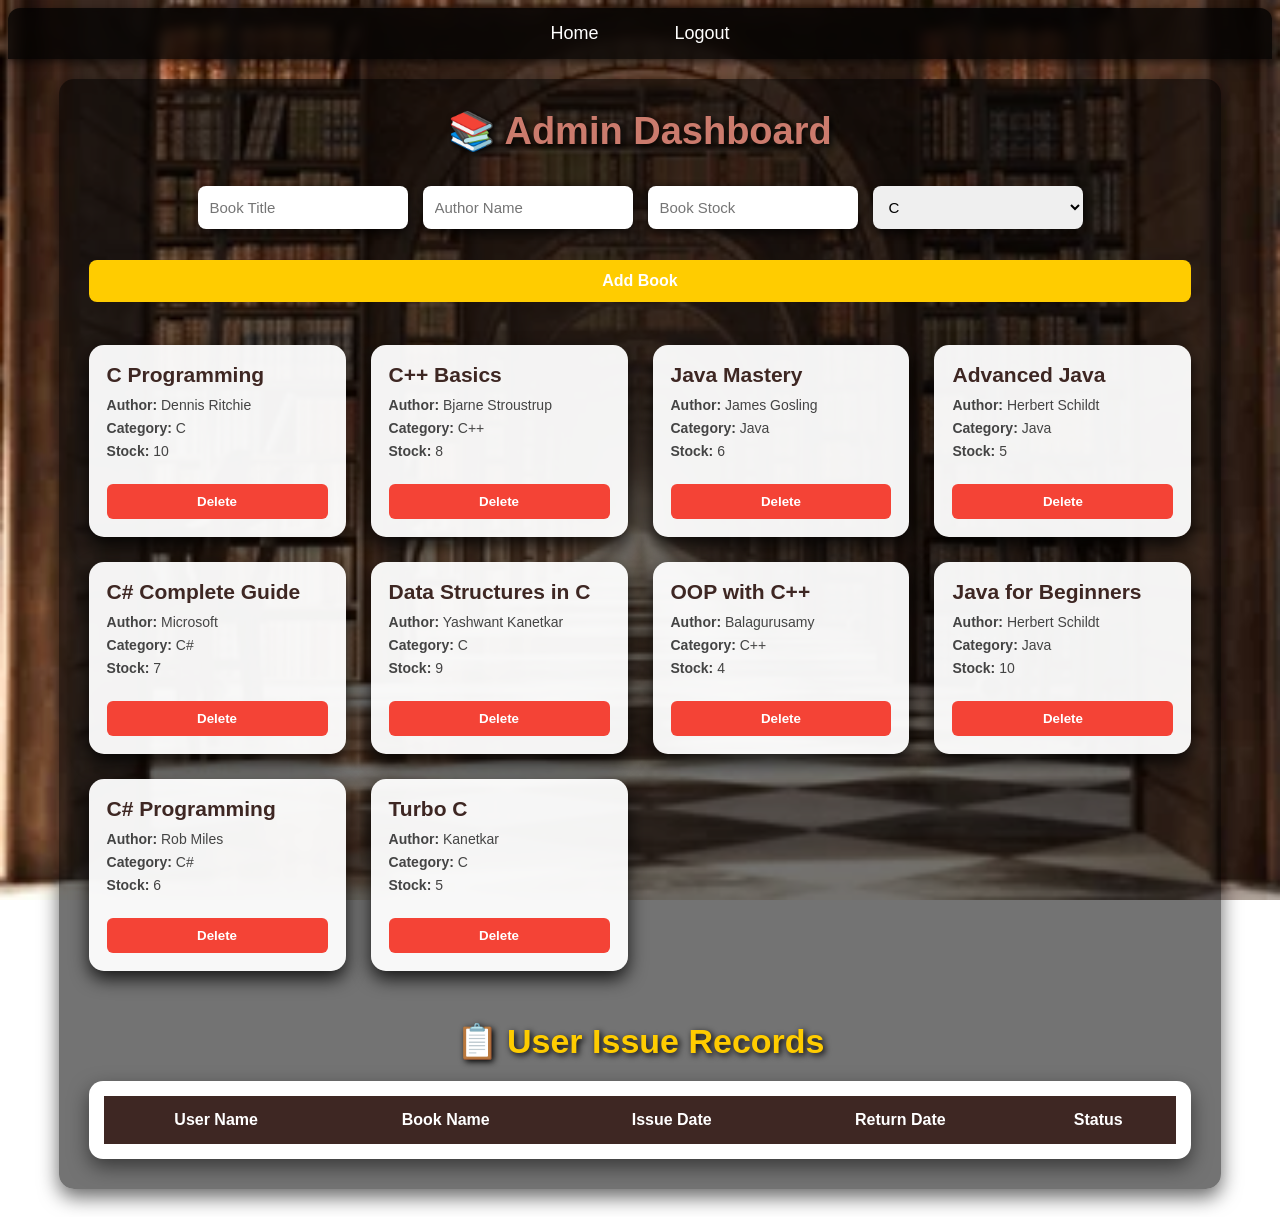
<file: admin.html>
<!-- ===== admin.html ===== -->

<!DOCTYPE html>
<html lang="en">

<head>

  <meta charset="UTF-8">

  <title>Admin Dashboard</title>

  <link rel="stylesheet" href="style.css">

  <style>
    * {
      margin: 0;
      padding: 0;
      box-sizing: border-box;
      font-family: "Poppins", sans-serif;
    }

    body {
      min-height: 100vh;
      display: flex;
      flex-direction: column;
      background: url('1.webp') no-repeat center center/cover;
      background-attachment: fixed;
      color: white;
    }

    /* NAVBAR */

    nav {
      width: 100%;
      background: rgba(0, 0, 0, 0.75);
      display: flex;
      justify-content: center;
      gap: 40px;
      padding: 15px 0;
      backdrop-filter: blur(6px);
      box-shadow: 0 3px 8px rgba(0, 0, 0, 0.6);
      position: sticky;
      top: 0;
      z-index: 1000;
    }

    nav a {
      color: white;
      text-decoration: none;
      font-size: 18px;
      font-weight: 500;
      transition: 0.3s;
      position: relative;
    }

    nav a:hover {
      color: #ffcc00;
    }

    nav a::after {
      content: "";
      position: absolute;
      left: 0;
      bottom: -5px;
      width: 0%;
      height: 2px;
      background: #ffcc00;
      transition: 0.3s;
    }

    nav a:hover::after {
      width: 100%;
    }

    /* MAIN CONTAINER */

    .container {
      flex: 1;
      padding: 30px;
      text-align: center;
      animation: fadeIn 1.2s ease;
      background: rgba(0, 0, 0, 0.55);
      border-radius: 15px;
      margin: 20px auto;
      width: 92%;
      overflow-y: auto;
      box-shadow: 0 8px 20px rgba(0, 0, 0, 0.6);
    }

    .container h1 {
      font-size: 38px;
      margin-bottom: 25px;
      text-shadow: 2px 2px 6px black;
    }

    /* FORM */

    .book-form {
      display: flex;
      justify-content: center;
      gap: 15px;
      margin-bottom: 35px;
      flex-wrap: wrap;
    }

    .book-form input,
    .book-form select {
      padding: 12px;
      border: none;
      outline: none;
      border-radius: 8px;
      width: 210px;
      font-size: 15px;
      box-shadow: 0 4px 10px rgba(0, 0, 0, 0.7);
    }

    .book-form button {
      padding: 12px 22px;
      background: #ffcc00;
      border: none;
      border-radius: 8px;
      font-size: 16px;
      font-weight: 600;
      cursor: pointer;
      transition: 0.3s;
    }

    .book-form button:hover {
      background: #ffaa00;
      transform: scale(1.05);
    }

    /* BOOK GRID */

    .book-list {
      display: grid;
      grid-template-columns:
        repeat(auto-fill, minmax(240px, 1fr));
      gap: 25px;
    }

    .book-card {
      background: rgba(255, 255, 255, 0.95);
      border-radius: 15px;
      padding: 18px;
      color: #222;
      text-align: left;
      box-shadow: 0 8px 18px rgba(0, 0, 0, 0.8);
      transition: 0.3s;
    }

    .book-card:hover {
      transform: translateY(-6px);
      box-shadow: 0 12px 25px rgba(0, 0, 0, 0.5);
    }

    .book-card h3 {
      margin-bottom: 10px;
      color: #3e2723;
      font-size: 21px;
    }

    .book-card p {
      margin: 7px 0;
      font-size: 14px;
      color: #444;
    }

    .actions {
      margin-top: 15px;
      display: flex;
      justify-content: space-between;
      gap: 10px;
    }

    .actions button {
      flex: 1;
      border: none;
      padding: 10px;
      border-radius: 6px;
      cursor: pointer;
      font-weight: 600;
      transition: 0.3s;
    }

    .delete-btn {
      background: #f44336;
      color: white;
    }

    .delete-btn:hover {
      background: #d32f2f;
    }

    /* RECORD TABLE */

    .record-section {
      margin-top: 50px;
    }

    .record-section h2 {
      margin-bottom: 20px;
      font-size: 34px;
      color: #ffcc00;
      text-shadow: 2px 2px 6px black;
    }

    .record-table {
      overflow-x: auto;
      background: white;
      border-radius: 14px;
      padding: 15px;
      box-shadow: 0 8px 20px rgba(0, 0, 0, 0.5);
    }

    table {
      width: 100%;
      border-collapse: collapse;
      color: black;
    }

    table th {
      background: #3e2723;
      color: white;
      padding: 15px;
      font-size: 16px;
    }

    table td {
      padding: 14px;
      border-bottom: 1px solid #ddd;
      text-align: center;
      font-size: 15px;
    }

    table tr:hover {
      background: #f5f5f5;
    }

    .pending {
      color: red;
      font-weight: bold;
    }

    .returned {
      color: green;
      font-weight: bold;
    }

    /* ANIMATION */

    @keyframes fadeIn {

      from {
        opacity: 0;
        transform: translateY(30px);
      }

      to {
        opacity: 1;
        transform: translateY(0);
      }

    }
  </style>

</head>

<body>

  <!-- NAVBAR -->

  <nav>

    <a href="admin.html">Home</a>

    <a href="index.html">Logout</a>

  </nav>

  <!-- MAIN -->

  <div class="container">

    <h1>📚 Admin Dashboard</h1>

    <!-- ADD BOOK FORM -->

    <form class="book-form" id="adminBookForm">

      <input type="text" id="bookTitle" placeholder="Book Title" required>

      <input type="text" id="bookAuthor" placeholder="Author Name" required>

      <input type="number" id="bookStock" placeholder="Book Stock" required>

      <select id="bookCategory">

        <option value="C">C</option>

        <option value="C++">C++</option>

        <option value="Java">Java</option>

        <option value="C#">C#</option>

      </select>

      <button type="submit">
        Add Book
      </button>

    </form>

    <!-- BOOK LIST -->

    <div class="book-list" id="adminBookList">

    </div>

    <!-- ISSUE RECORDS -->

    <div class="record-section">

      <h2>📋 User Issue Records</h2>

      <div class="record-table">

        <table>

          <thead>

            <tr>

              <th>User Name</th>

              <th>Book Name</th>

              <th>Issue Date</th>

              <th>Return Date</th>

              <th>Status</th>

            </tr>

          </thead>

          <tbody id="recordTableBody">

          </tbody>

        </table>

      </div>

    </div>

  </div>

  <!-- SCRIPT -->

  <script src="script.js"></script>

</body>

</html>
</file>
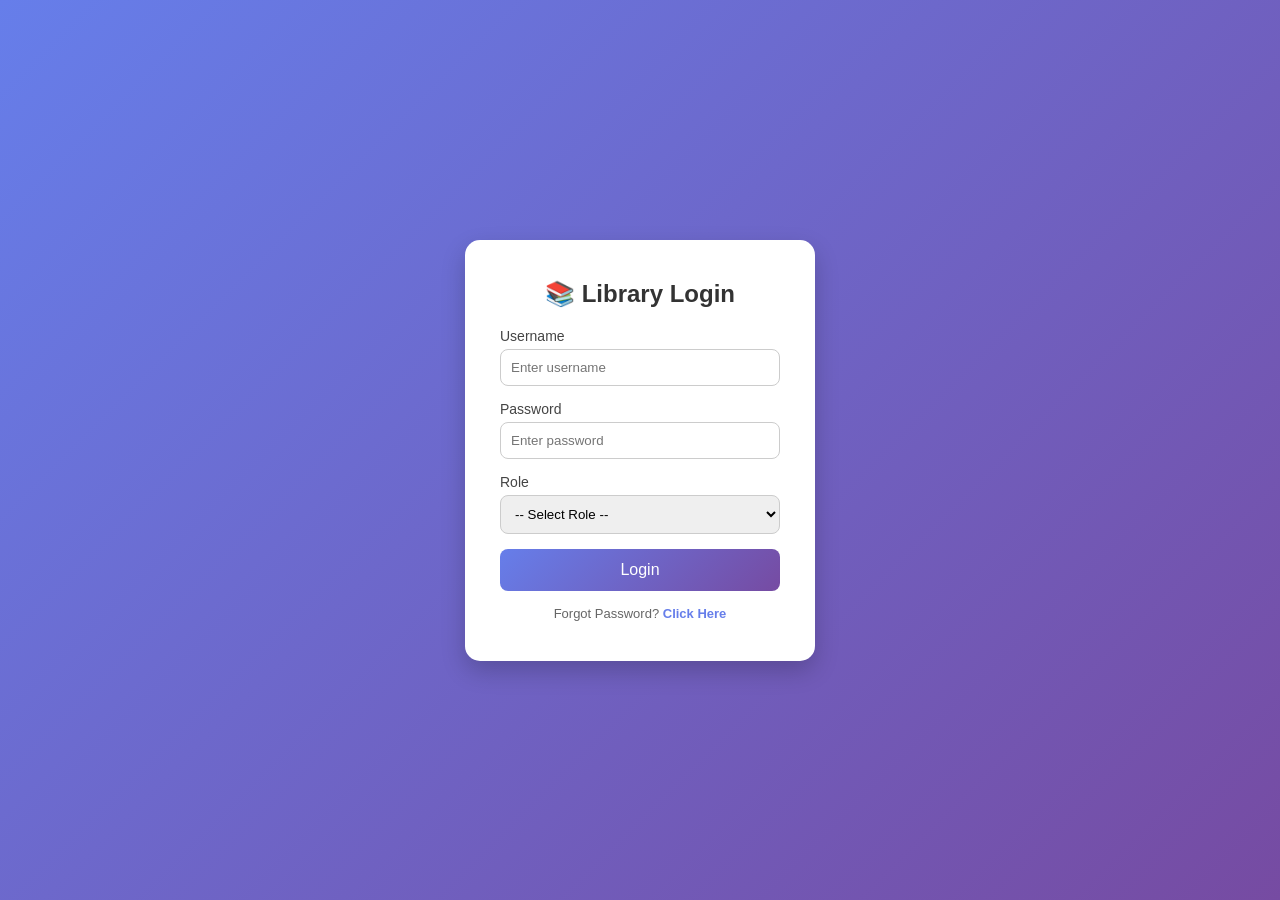
<file: etc.html>
<!-- index.html -->
<!DOCTYPE html>
<html lang="en">
<head>
  <meta charset="UTF-8">
  <title>Library Login</title>
  <style>
    * {
      margin: 0;
      padding: 0;
      box-sizing: border-box;
      font-family: "Poppins", sans-serif;
    }

    body {
      height: 100vh;
      display: flex;
      align-items: center;
      justify-content: center;
      background: linear-gradient(135deg, #667eea, #764ba2);
    }

    .login-container {
      background: #fff;
      padding: 40px 35px;
      border-radius: 15px;
      box-shadow: 0 10px 25px rgba(0, 0, 0, 0.2);
      width: 350px;
      text-align: center;
      animation: fadeIn 1s ease-in-out;
    }

    .login-container h2 {
      margin-bottom: 20px;
      color: #333;
    }

    .input-box {
      margin-bottom: 15px;
      text-align: left;
    }

    .input-box label {
      display: block;
      font-size: 14px;
      margin-bottom: 5px;
      color: #444;
    }

    .input-box input, .input-box select {
      width: 100%;
      padding: 10px;
      border-radius: 8px;
      border: 1px solid #ccc;
      outline: none;
      transition: 0.3s;
    }

    .input-box input:focus, .input-box select:focus {
      border-color: #667eea;
      box-shadow: 0 0 5px rgba(102,126,234,0.5);
    }

    .login-btn {
      width: 100%;
      padding: 12px;
      border: none;
      border-radius: 8px;
      background: linear-gradient(135deg, #667eea, #764ba2);
      color: #fff;
      font-size: 16px;
      cursor: pointer;
      transition: 0.3s ease;
    }

    .login-btn:hover {
      transform: scale(1.05);
      background: linear-gradient(135deg, #5a67d8, #6b46c1);
    }

    @keyframes fadeIn {
      from { opacity: 0; transform: translateY(-20px); }
      to { opacity: 1; transform: translateY(0); }
    }

    .footer {
      margin-top: 15px;
      font-size: 13px;
      color: #666;
    }

    .footer a {
      color: #667eea;
      text-decoration: none;
      font-weight: bold;
    }

    .footer a:hover {
      text-decoration: underline;
    }
  </style>
</head>
<body>
  <div class="login-container">
    <h2>📚 Library Login</h2>
    <form action="user.html" method="post">
      <div class="input-box">
        <label for="username">Username</label>
        <input type="text" id="username" placeholder="Enter username" required>
      </div>

      <div class="input-box">
        <label for="password">Password</label>
        <input type="password" id="password" placeholder="Enter password" required>
      </div>

      <div class="input-box">
        <label for="role">Role</label>
        <select id="role" required>
          <option value="">-- Select Role --</option>
          <option value="admin">Admin</option>
          <option value="user">User</option>
        </select>
      </div>

      <button type="submit" class="login-btn">Login</button>

      <div class="footer">
        <p>Forgot Password? <a href="#">Click Here</a></p>
      </div>
    </form>
  </div>
</body>
</html>
</file>
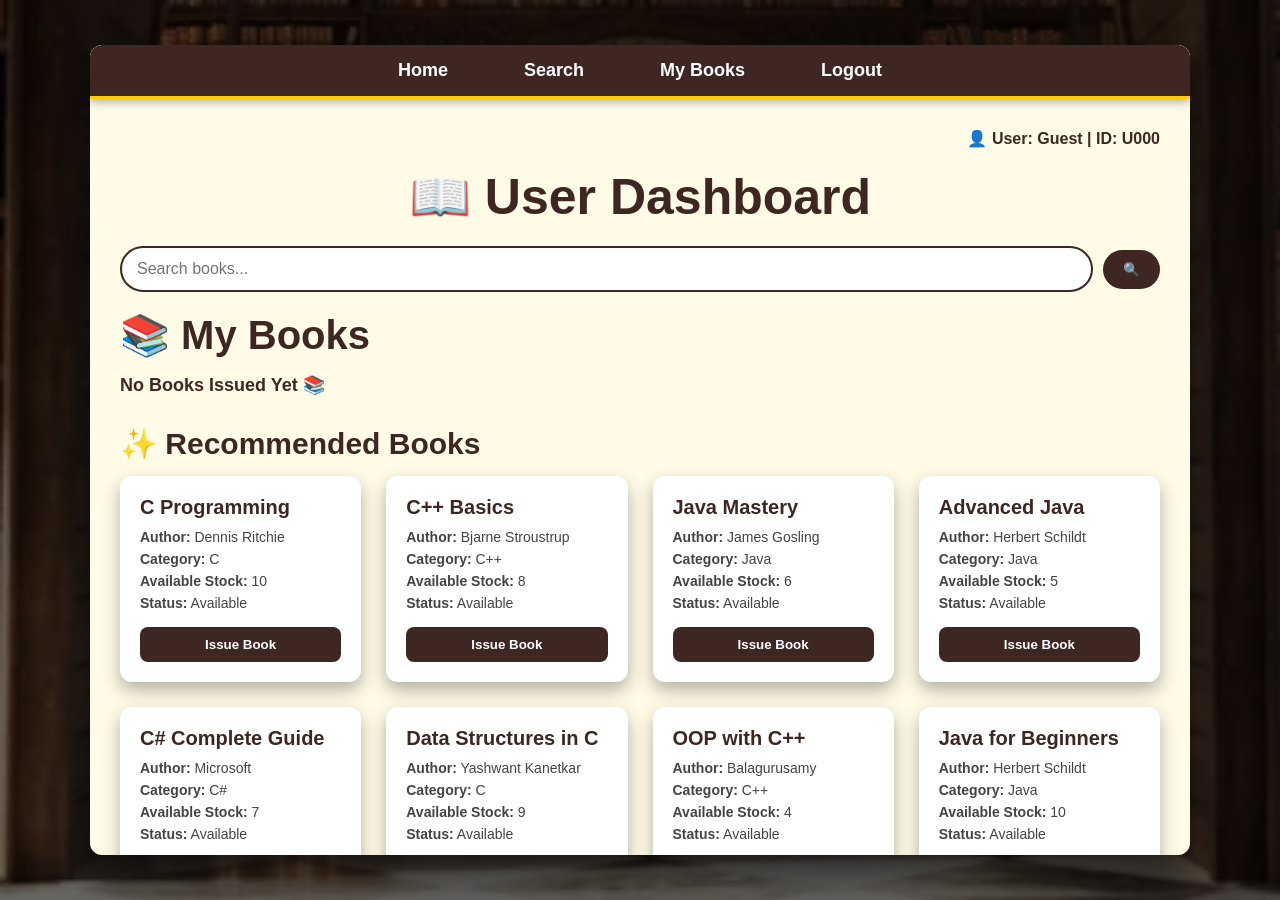
<file: user.html>
<!-- ===== user.html ===== -->

<!DOCTYPE html>
<html lang="en">

<head>

  <meta charset="UTF-8">

  <title>User Dashboard</title>

  <link rel="stylesheet" href="style.css">

  <style>

    *{
      margin:0;
      padding:0;
      box-sizing:border-box;
      font-family:"Poppins",sans-serif;
    }

    body{
      height:100vh;
      display:flex;
      justify-content:center;
      align-items:center;
      background:url('1.webp')
      no-repeat center center/cover;
      background-attachment:fixed;
      position:relative;
    }

    body::before{
      content:"";
      position:absolute;
      inset:0;
      background:rgba(0,0,0,0.6);
      z-index:-1;
    }

    .book{
      width:90%;
      max-width:1100px;
      height:90vh;
      background:#fffbe7;
      border-radius:12px;
      overflow:hidden;
      box-shadow:0 20px 40px rgba(0,0,0,0.6);
      display:flex;
      flex-direction:column;
      animation:openBook 1s ease forwards;
    }

    @keyframes openBook{

      0%{
        transform:rotateY(90deg);
        opacity:0;
      }

      100%{
        transform:rotateY(0);
        opacity:1;
      }

    }

    /* NAVBAR */

    nav{
      background:#3e2723;
      padding:15px;
      display:flex;
      justify-content:center;
      gap:40px;
      border-bottom:3px solid #ffcc00;
    }

    nav a{
      color:white;
      text-decoration:none;
      font-size:18px;
      position:relative;
      transition:0.3s;
    }

    nav a:hover{
      color:#ffcc00;
    }

    nav a::after{
      content:"";
      position:absolute;
      bottom:-5px;
      left:0;
      width:0;
      height:2px;
      background:#ffcc00;
      transition:0.3s;
    }

    nav a:hover::after{
      width:100%;
    }

    /* CONTENT */

    .content{
      flex:1;
      overflow-y:auto;
      padding:30px;
    }

    .profile{
      text-align:right;
      margin-bottom:20px;
      font-size:16px;
      font-weight:600;
      color:#3e2723;
    }

    h1{
      text-align:center;
      font-size:50px;
      color:#3e2723;
      margin-bottom:20px;
    }

    /* SEARCH */

    .search-bar{
      display:flex;
      justify-content:center;
      align-items:center;
      gap:10px;
      margin-bottom:20px;
    }

    .search-bar input{
      width:50%;
      padding:12px 15px;
      border-radius:25px;
      border:2px solid #3e2723;
      outline:none;
      font-size:16px;
      transition:0.3s;
    }

    .search-bar input:focus{
      transform:scale(1.05);
      border-color:#ffcc00;
      box-shadow:0 4px 12px rgba(0,0,0,0.3);
    }

    .search-bar button{
      padding:12px 20px;
      border:none;
      border-radius:25px;
      background:#3e2723;
      color:white;
      cursor:pointer;
      transition:0.3s;
    }

    .search-bar button:hover{
      background:#ffcc00;
      color:#3e2723;
    }

    /* BOOK GRID */

    .book-list{
      display:grid;
      grid-template-columns:
      repeat(auto-fill,minmax(220px,1fr));
      gap:25px;
    }

    .book-card{
      background:white;
      border-radius:12px;
      padding:20px;
      box-shadow:0 8px 18px rgba(0,0,0,0.3);
      transition:0.4s;
    }

    .book-card:hover{
      transform:scale(1.05);
      box-shadow:0 12px 25px rgba(0,0,0,0.5);
    }

    .book-card h3{
      color:#3e2723;
      margin-bottom:10px;
      font-size:20px;
    }

    .book-card p{
      font-size:14px;
      margin:6px 0;
      color:#444;
    }

    .book-card button{
      margin-top:10px;
      padding:10px;
      width:100%;
      border:none;
      border-radius:8px;
      background:#3e2723;
      color:white;
      cursor:pointer;
      transition:0.3s;
    }

    .book-card button:hover{
      background:#ffcc00;
      color:#3e2723;
    }

  </style>

</head>

<body>

  <div class="book">

    <!-- NAVBAR -->

    <nav>

      <a href="user.html">Home</a>

      <a href="#">Search</a>

      <a href="#">My Books</a>

      <a href="index.html">Logout</a>

    </nav>

    <!-- CONTENT -->

    <div class="content">

      <!-- PROFILE -->

      <div class="profile">

        👤 User:
        <b id="profileName"></b>

        |

        ID:
        <span id="profileId"></span>

      </div>

      <h1>📖 User Dashboard</h1>

      <!-- SEARCH -->

      <div class="search-bar">

        <input
        type="text"
        id="searchInput"
        placeholder="Search books...">

        <button>
          🔍
        </button>

      </div>

      <!-- MY BOOKS -->

      <h2
      style="
      margin-bottom:15px;
      color:#3e2723;
      font-size:40px;">
      📚 My Books

      </h2>

      <div
      class="book-list"
      id="myBooks">

      </div>

      <!-- RECOMMENDED -->

      <h2
      style="
      margin:30px 0 15px;
      color:#3e2723;
      font-size:30px;">

      ✨ Recommended Books

      </h2>

      <div
      class="book-list"
      id="userBookList">

      </div>

    </div>

  </div>

  <!-- SCRIPT -->

  <script src="script.js"></script>

</body>

</html>
</file>
<file: style.css>
/* ===== style.css ===== */

*{
  margin:0;
  padding:0;
  box-sizing:border-box;
  font-family:"Poppins",sans-serif;
}

/* BODY */

body{
  background:#f0f2f5;
  overflow-x:hidden;
  padding:8px;
}

/* NAVBAR */

nav{
  background:#3e2723;
  padding:14px;
  text-align:center;
  box-shadow:0 3px 10px rgba(0,0,0,0.3);
  border-radius:12px 12px 0 0;
}

nav a{
  color:white;
  margin:0 18px;
  text-decoration:none;
  font-weight:600;
  font-size:17px;
  transition:0.3s;
  position:relative;
}

nav a:hover{
  color:#ffcc00;
}

nav a::after{
  content:"";
  position:absolute;
  left:0;
  bottom:-5px;
  width:0%;
  height:2px;
  background:#ffcc00;
  transition:0.3s;
}

nav a:hover::after{
  width:100%;
}

/* MAIN CONTAINER */

.container{
  width:98%;
  max-width:1250px;
  margin:8px auto;
  background:rgba(255,255,255,0.96);
  padding:18px;
  border-radius:0 0 15px 15px;
  box-shadow:0 8px 22px rgba(0,0,0,0.2);
  animation:fadeIn 0.8s ease;
}

/* HEADINGS */

h1{
  text-align:center;
  margin-bottom:14px;
  color:#cb7b6d;
  font-size:34px;
}

h2{
  color:#3e2723;
  margin-bottom:10px;
}

/* FORM */

form input,
form select,
form button,
.search{

  display:block;
  width:100%;
  margin:8px 0;
  padding:11px;
  border-radius:8px;
  border:1px solid #ccc;
  font-size:15px;
  outline:none;
  transition:0.3s;

}

form input:focus,
form select:focus{

  border-color:#ffcc00;
  box-shadow:0 0 8px rgba(255,204,0,0.5);

}

/* BUTTONS */

button{
  background:linear-gradient(
  135deg,
  #3e2723,
  #5d4037
  );

  color:white;
  border:none;
  padding:11px;
  border-radius:8px;
  cursor:pointer;
  transition:0.3s;
  font-weight:bold;
}

button:hover{

  background:linear-gradient(
  135deg,
  #ffcc00,
  #ff9800
  );

  color:black;
  transform:scale(1.03);

}

/* BOOK GRID */

.book-list{

  display:grid;

  grid-template-columns:
  repeat(auto-fill,minmax(230px,1fr));

  gap:16px;

  margin-top:12px;

}

/* BOOK CARD */

.book-card{

  background:rgba(255,255,255,0.96);

  padding:16px;

  border-radius:14px;

  box-shadow:0 6px 15px rgba(0,0,0,0.22);

  transition:0.3s;

  animation:fadeCard 0.5s ease;

}

.book-card:hover{

  transform:
  translateY(-6px)
  scale(1.02);

  box-shadow:
  0 10px 18px rgba(0,0,0,0.30);

}

.book-card h3{

  color:#3e2723;

  margin-bottom:8px;

  font-size:20px;

}

.book-card p{

  margin:4px 0;

  color:#333;

  font-size:14px;

}

.book-card button{

  margin-top:10px;

  width:100%;

}

/* DELETE BUTTON */

.delete-btn{

  background:
  linear-gradient(
  135deg,
  #d32f2f,
  #f44336
  );

}

.delete-btn:hover{

  background:
  linear-gradient(
  135deg,
  #ff6b6b,
  #ff3d3d
  );

  color:white;

}

/* PROFILE */

.profile{

  text-align:right;

  font-size:15px;

  margin-bottom:12px;

  font-weight:bold;

  color:#3e2723;

}

/* SEARCH BAR */

.search-bar{

  display:flex;

  gap:8px;

  margin-bottom:18px;

}

.search-bar input{

  flex:1;

}

/* ANIMATIONS */

@keyframes fadeCard{

  from{
    opacity:0;
    transform:translateY(20px);
  }

  to{
    opacity:1;
    transform:translateY(0);
  }

}

@keyframes fadeIn{

  from{
    opacity:0;
    transform:translateY(30px);
  }

  to{
    opacity:1;
    transform:translateY(0);
  }

}

/* SCROLLBAR */

::-webkit-scrollbar{
  width:5px;
}

::-webkit-scrollbar-thumb{
  background:#5d4037;
  border-radius:10px;
}

::-webkit-scrollbar-track{
  background:#ddd;
}
</file>
